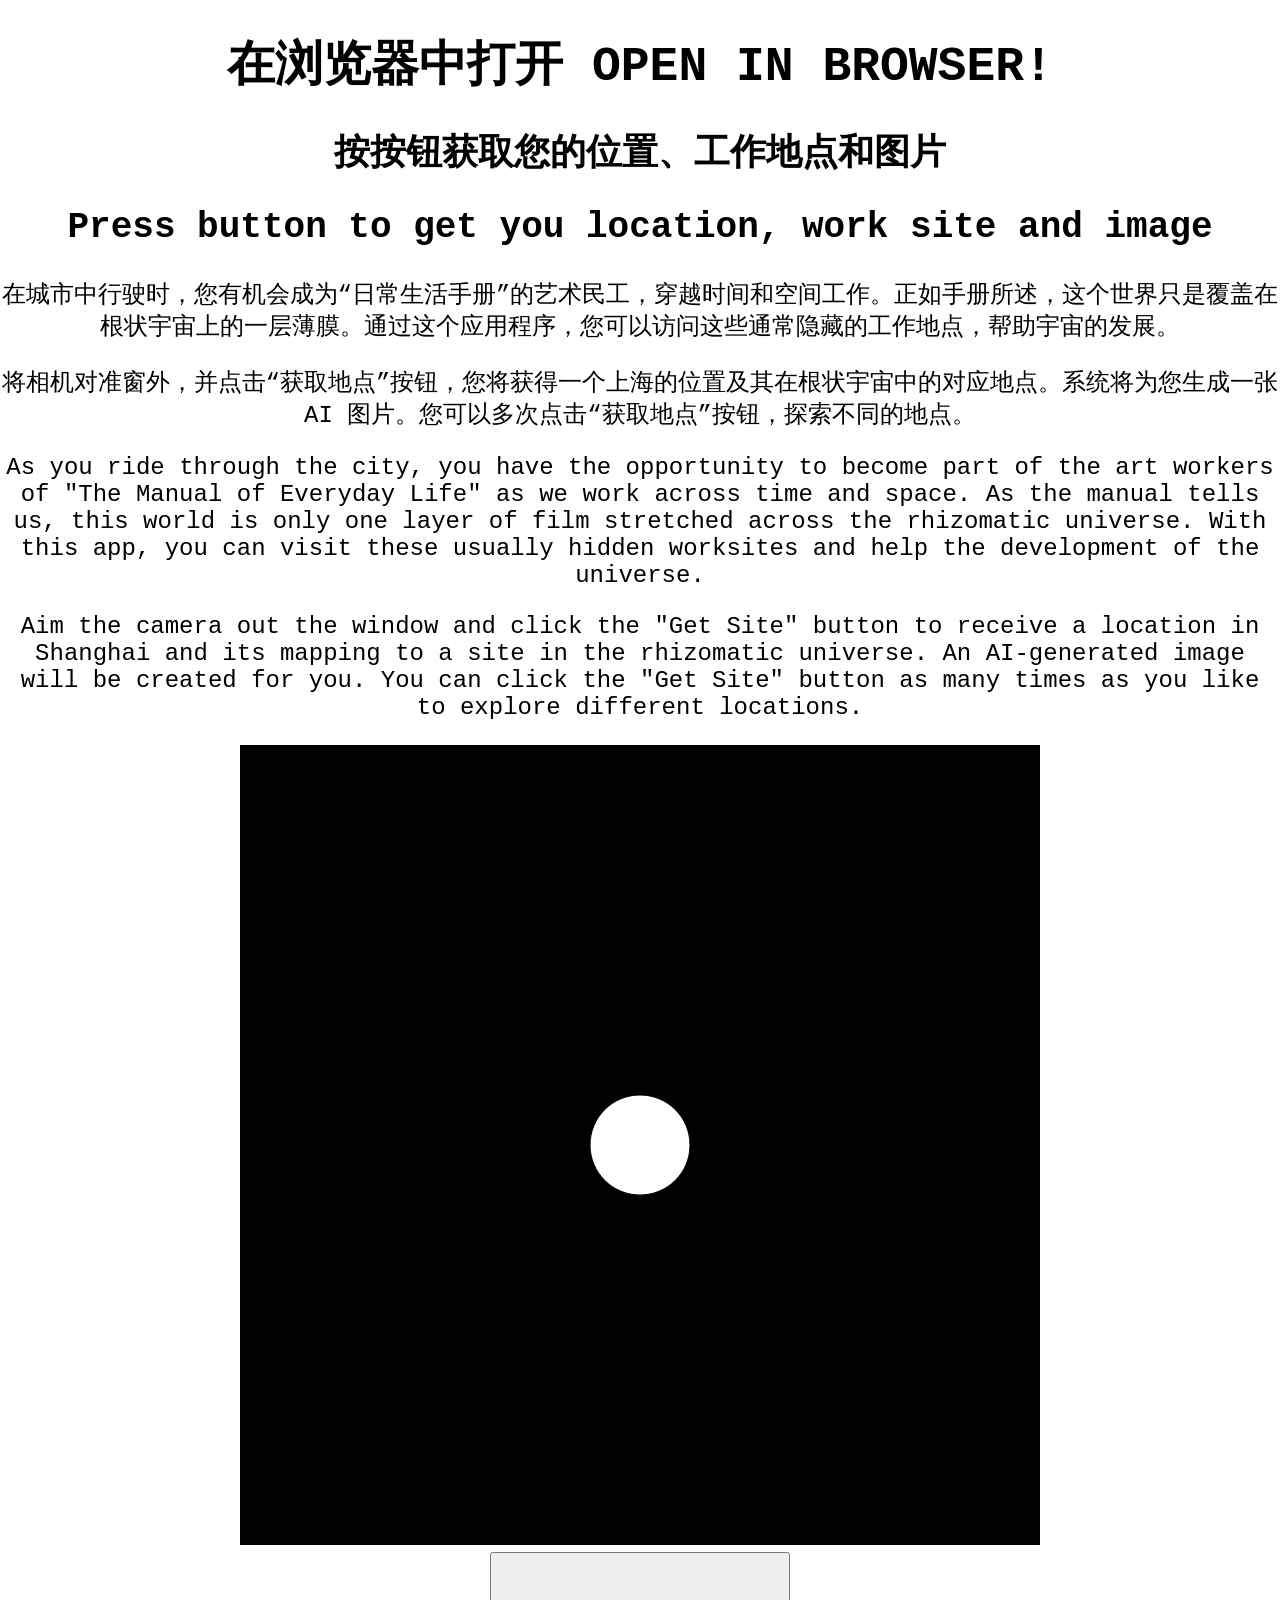
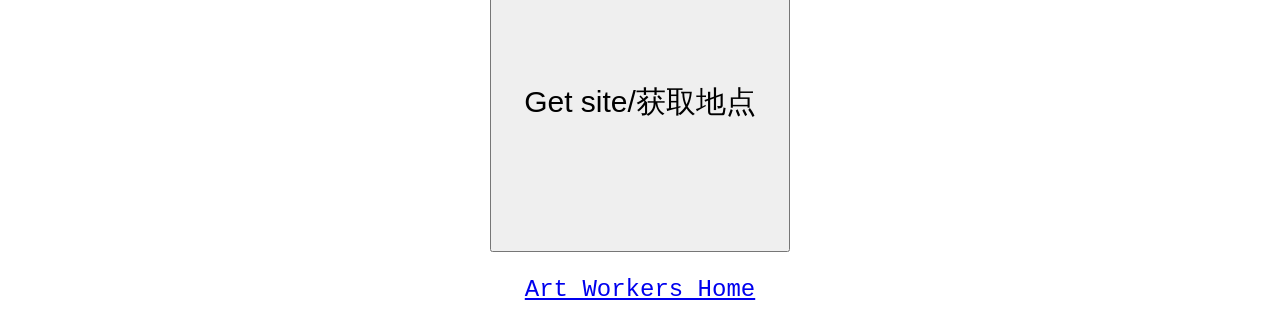
<file: index1.html>
<!DOCTYPE html>
<html lang="en">

<head>
  <script src="p5.min.js"></script>
  <script src="p5.sound.min.js"></script>
  <script src="p5.speech.js"></script>

  <link rel="stylesheet" type="text/css" href="style.css">
  <meta charset="utf-8" />

</head>

<body>
  <main>
    <h1>在浏览器中打开 OPEN IN BROWSER!</h1>
    <h2>按按钮获取您的位置、工作地点和图片</h2>
    <h2>Press button to get you location, work site and image</h2>
    <p>在城市中行驶时，您有机会成为“日常生活手册”的艺术民工，穿越时间和空间工作。正如手册所述，这个世界只是覆盖在根状宇宙上的一层薄膜。通过这个应用程序，您可以访问这些通常隐藏的工作地点，帮助宇宙的发展。
    </p>
    <p>将相机对准窗外，并点击“获取地点”按钮，您将获得一个上海的位置及其在根状宇宙中的对应地点。系统将为您生成一张 AI 图片。您可以多次点击“获取地点”按钮，探索不同的地点。
    </p>
    <p>As you ride through the city, you have the opportunity to become part of the art workers of "The Manual of
      Everyday Life" as we work across time and space. As the manual tells us, this world is only one layer of film
      stretched across the rhizomatic universe. With this app, you can visit these usually hidden worksites and help the
      development of the universe.
    </p>
    <p>Aim the camera out the window and click the "Get Site" button to receive a location in Shanghai and its mapping
      to a site in the rhizomatic universe. An AI-generated image will be created for you. You can click the "Get Site"
      button as many times as you like to explore different locations.
    </p>

    <div id="colorbox">

    </div>
    <div id="sketch-holder">
      <!-- Our AI created image goes here-->

    </div>
    <div id="buttonholder">
      <div id="button"></div>

    </div>
    <div class="art-workers-link">
      <p><a href="https://greggelong.github.io/workers" target="_blank">Art Workers Home</a></p>
    </div>
  </main>
  <script src="sketch.js"></script>
  <script src="words.js"></script>
</body>

</html>
</file>
<file: style.css>
html, body {
    margin: 0;
    padding: 0;
    
  }
  
  body {
    margin: 0;
  
    background-color: white ;
    font-size: x-large;
    font-family: 'Courier New', Courier, monospace;
  
     /*This centers our sketch horizontally. */
    justify-content: center;
    text-align: center
    
    
  
  }
</file>
